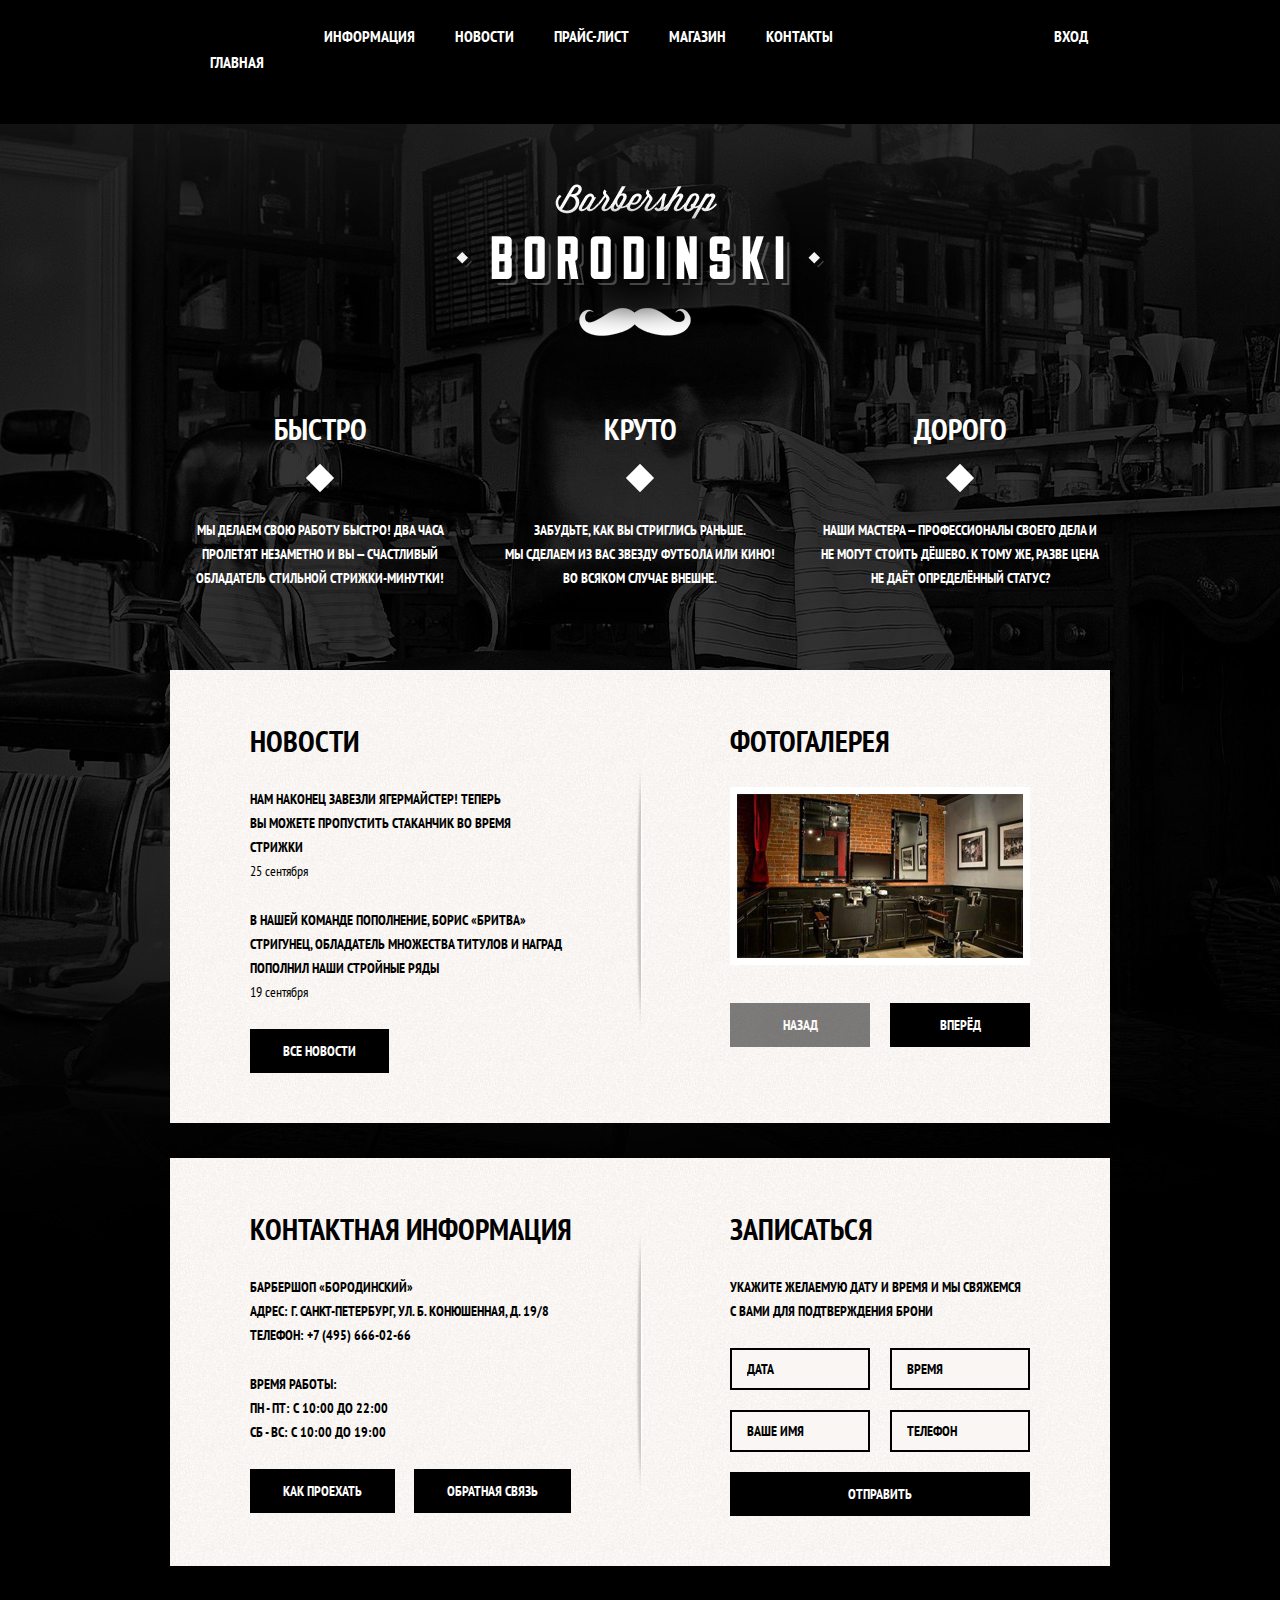
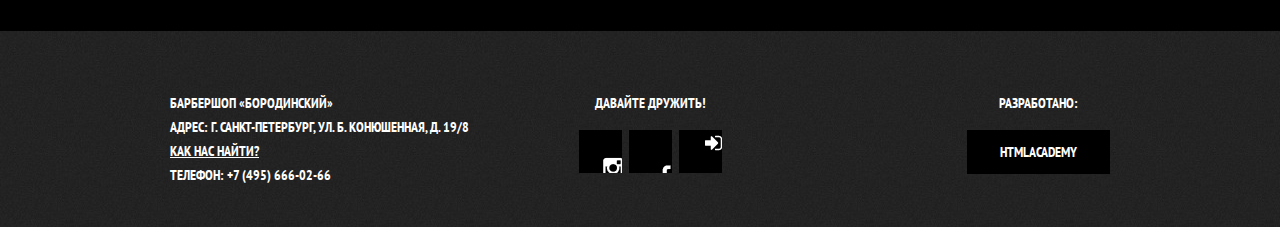
<file: index.html>
<!DOCTYPE html>
<html>
<head>
    <title>Барбершоп &laquo;Бородинский&raquo;</title>
    <meta charset="UTF-8">
	<link href="https://fonts.googleapis.com/css?family=PT+Sans+Narrow:400,700&amp;subset=cyrillic" rel="stylesheet">
	<link rel="stylesheet" href="css/normalize.css">
	<link rel="stylesheet" href="css/style.css">
</head>
<body class="index-page">
	<header class="page-header">
		<div class="container clearfix">
			<nav class="main-navigation">
				<ul>
					<li><a href="index.html" class="main-navigation-item_current"><span>Главная</span></a></li>
					<li><a href="#">Информация</a></li>
					<li><a href="#">Новости</a></li>
					<li><a href="price.html">Прайс-лист</a></li>
					<li><a href="shop.html">Магазин</a></li>
					<li><a href="#">Контакты</a></li>
				</ul>
			</nav>
			<div class="user-block">
				<a href="#" class="login">Вход</a>
			</div>
		</div>
	</header>
	<main class="container">
		<img src="img/index-logo.png" width="368" height="204" alt="Барбершоп &laquo;Бородинский&raquo;" class="index-logo">
		<section class="features clearfix">
			<div class="features-item">
				<b class="features-name">Быстро</b>
				<p>Мы&nbsp;делаем свою работу быстро! Два часа пролетят незаметно и&nbsp;вы&nbsp;&mdash; счастливый обладатель стильной стрижки-минутки!</p>
			</div>
			<div class="features-item">
				<b class="features-name">Круто</b>
				<p>Забудьте, как вы&nbsp;стриглись раньше. Мы&nbsp;сделаем&nbsp;из&nbsp;вас звезду футбола или кино! Во&nbsp;всяком случае внешне.</p>
			</div>
			<div class="features-item">
				<b class="features-name">Дорого</b>
				<p>Наши мастера&nbsp;&mdash; профессионалы своего дела и не&nbsp;могут стоить дёшево. К&nbsp;тому&nbsp;же, разве цена не&nbsp;даёт определённый статус?</p>
			</div>
		</section>
		<div class="index-content clearfix">
			<section class="index-content-left">
				<h2 class="index-content-title">Новости</h2>
				<ul class="news-preview">
					<li>
						<p>Нам наконец завезли ягермайстер! Теперь вы&nbsp;можете пропустить стаканчик во&nbsp;время стрижки</p>
						<time datetime="2016-09-25">25 сентября</time>
					</li>
					<li>
						<p>В&nbsp;нашей команде пополнение, Борис &laquo;Бритва&raquo; Стригунец, обладатель множества титулов и&nbsp;наград пополнил наши стройные ряды</p>
						<time datetime="2016-09-19">19 сентября</time>
					</li>
				</ul>
				<a href="#" class="btn">Все новости</a>
			</section>
			<section class="index-content-right">
				<h2 class="index-content-title">Фотогалерея</h2>
				<div class="gallery">
					<figure class="gallery-content">
						<a href="#"><img src="img/gallery-photo-1.png" width="286" height="164"></a>
					</figure>
					<button class="btn gallery-btn_prev btn_disabled" type="button">Назад</button>
					<button class="btn gallery-btn_next" type="button">Вперёд</button>
				</div>
			</section>
		</div>
		<div class="index-content clearfix">
			<section class="index-content-left">
				<h2 class="index-content-title">Контактная информация</h2>
				<p>
					Барбершоп &laquo;Бородинский&raquo;<br>
					Адрес: г. Санкт-Петербург, ул. Б.&nbsp;Конюшенная, д. 19/8<br>
					Телефон: +7&nbsp;(495)&nbsp;666-02-66
				</p>
				<p>
					Время работы:<br>
					Пн - пт: с 10:00 до 22:00<br>
					Сб - вс: с 10:00 до 19:00
				</p>
				<a href="#" class="btn">Как проехать</a>
				<a href="#" class="btn">Обратная связь</a>
			</section>
			<section class="index-content-right">
				<h2 class="index-content-title">Записаться</h2>
				<p>Укажите желаемую дату и&nbsp;время и&nbsp;мы&nbsp;свяжемся с&nbsp;вами для подтверждения брони</p>
				<form class="appointment-form">
					<input type="text" placeholder="Дата" class="order-date">
					<input type="text" placeholder="Время" class="oreder-time">
					<input type="text" placeholder="Ваше имя" class="order-name">
					<input type="text" placeholder="Телефон" class="order-phone">
					<button type="submit" class="btn">Отправить</button>
				</form>
			</section>
		</div>
	</main>
	<footer class="page-footer clearfix">
		<div class="container">
			<section class="page-footer-contacts">
				<p>
					Барбершоп &laquo;Бородинский&raquo;<br>
					Адрес: г. Санкт-Петербург, ул. Б.&nbsp;Конюшенная, д. 19/8<br>
					<a href="#">Как нас найти?</a><br>
					Телефон: +7&nbsp;(495)&nbsp;666-02-66
				</p>
			</section>
			<section class="page-footer-social">
				<p>Давайте дружить!</p>
				<a href="#" class="btn btn_social btn_vk">Vkontakte</a>
				<a href="#" class="btn btn_social btn_fb">Facebook</a>
				<a href="#" class="btn btn_social btn_inst">Instagram</a>
			</section>
			<section class="page-footer-copyright">
				<p>Разработано:</p>
				<a href="#" class="btn">Htmlacademy</a>
			</section>
		</div>
	</footer>
</body>
</html>
</file>
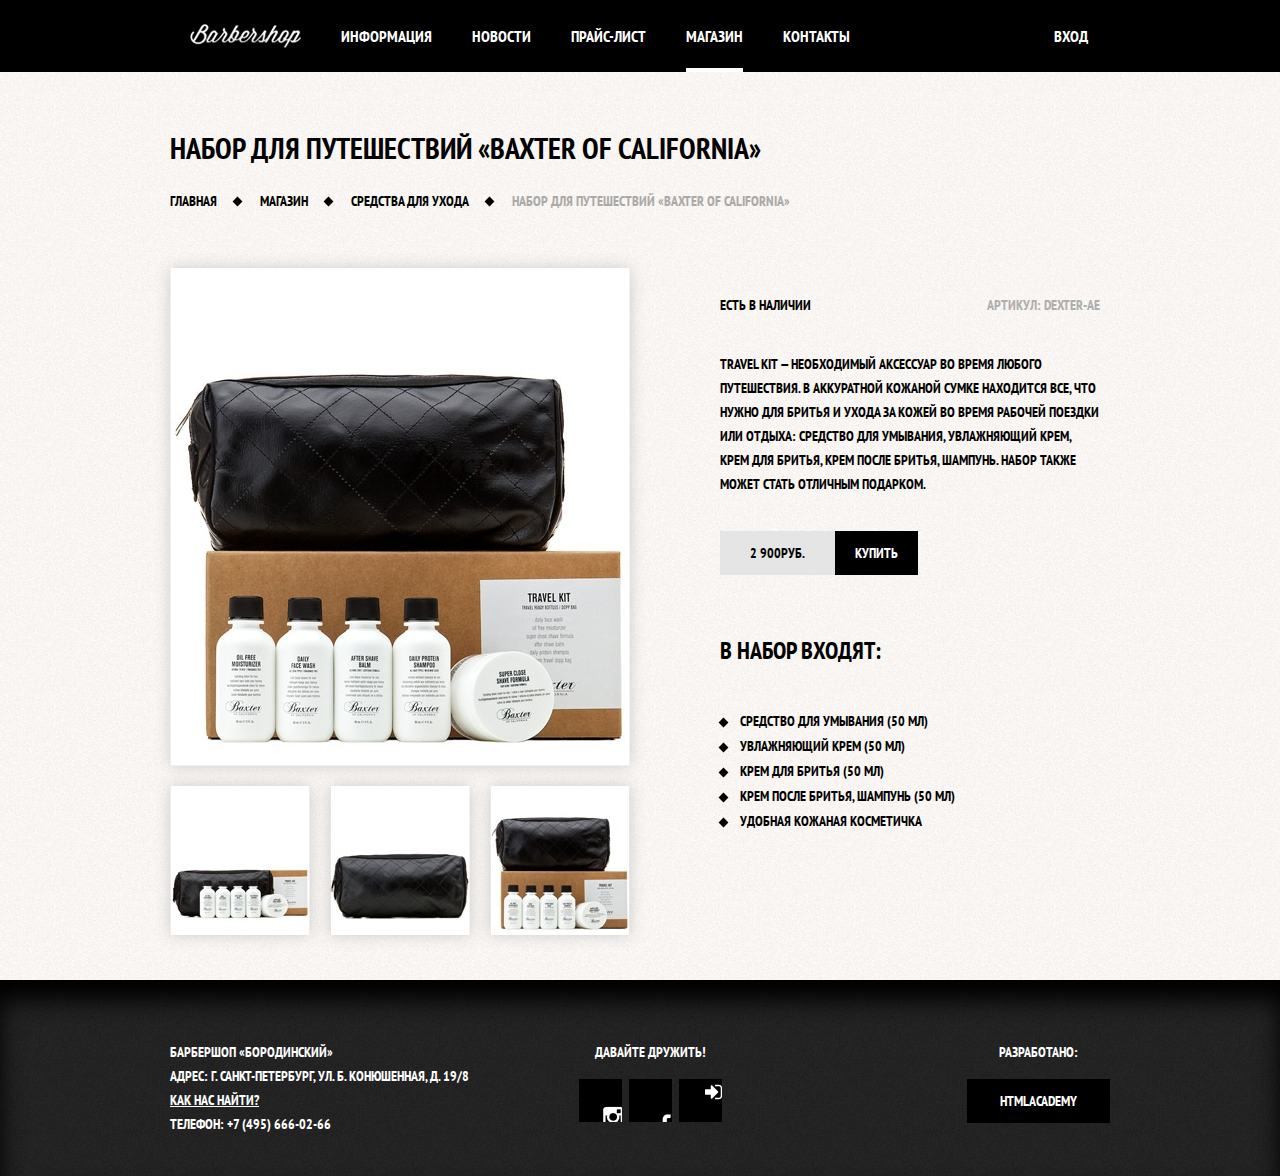
<file: item.html>
<!DOCTYPE html>
<html>
<head>
    <title>Набор для путешествий &laquo;Baxter of California&raquo; &#9670; Барбершоп &laquo;Бородинский&raquo;</title>
    <meta charset="UTF-8">
	<link href="https://fonts.googleapis.com/css?family=PT+Sans+Narrow:400,700&amp;subset=cyrillic" rel="stylesheet">
	<link rel="stylesheet" href="css/normalize.css">
	<link rel="stylesheet" href="css/style.css">
</head>
<body class="inner-page">
	<header class="page-header">
		<div class="container clearfix">
			<nav class="main-navigation">
				<a href="index.html" class="inner-logo"><img src="img/page-header-logo.png" alt="Главная" width="111" height="24"></a>
				<ul>
					<li><a href="#">Информация</a></li>
					<li><a href="#">Новости</a></li>
					<li><a href="price.html">Прайс-лист</a></li>
					<li class="active"><a href="shop.html">Магазин</a></li>
					<li><a href="#">Контакты</a></li>
				</ul>
			</nav>
			<div class="user-block">
				<a href="#" class="login">Вход</a>
			</div>
		</div>
	</header>
	<main class="container">
		<div class="inner-page-title">
			<h1>Набор для путешествий &laquo;Baxter of California&raquo;</h1>
			<ul class="breadcrumbs">
				<li><a href="index.html">Главная</a></li>
				<li><a href="shop.html">Магазин</a></li>
				<li><a href="shop.html">Средства для ухода</a></li>
				<li class="current"><span>Набор для путешествий &laquo;Baxter of California&raquo;</span></li>
			</ul>
		</div>
		<div class="product clearfix">
			<div class="product-photos">
				<img src="img/product-photo-main.jpg" alt="" width="" height="" class="product-photo product-photo-main">
				<img src="img/product-photo-small-1.jpg" alt="" width="140" height="149" class="product-photo product-photo-small">
				<img src="img/product-photo-small-2.jpg" alt="" width="140" height="149" class="product-photo product-photo-small">
				<img src="img/product-photo-small-3.jpg" alt="" width="140" height="149" class="product-photo product-photo-small">
			</div>
			<section class="product-info">
				<div class="clearfix">
					<span class="product-presence">Есть в наличии</span>
					<span class="product-number">Артикул: DEXTER-AE</span>
				</div>
				<section class="product-description">
					<p>
						Travel Kit&nbsp;&mdash; необходимый аксессуар во&nbsp;время любого путешествия. В&nbsp;аккуратной кожаной сумке находится все, что нужно для бритья и&nbsp;ухода за&nbsp;кожей во&nbsp;время рабочей поездки или отдыха: средство для умывания, увлажняющий крем, крем для бритья, крем после бритья, шампунь. Набор также может стать отличным подарком.
					</p>
				</section>
				<div class="product-buy">
					<span class="product-price">2 900руб.</span>
					<a href="#" class="btn product-buy-btn">Купить</a>
				</div>
				<section class="product-contents">
					<h2 class="product-contents-label">В набор входят:</h2>
					<ul class="list list-tight">
						<li>Средство для умывания (50 мл)</li>
						<li>Увлажняющий крем (50 мл)</li>
						<li>Крем для бритья (50 мл)</li>
						<li>Крем после бритья, шампунь (50 мл)</li>
						<li>Удобная кожаная косметичка</li>
					</ul>
				</section>
			</section>
		</div>
	</main>
	<footer class="page-footer clearfix">
		<div class="container">
			<section class="page-footer-contacts">
				<p>
					Барбершоп &laquo;Бородинский&raquo;<br>
					Адрес: г. Санкт-Петербург, ул. Б.&nbsp;Конюшенная, д. 19/8<br>
					<a href="#">Как нас найти?</a><br>
					Телефон: +7&nbsp;(495)&nbsp;666-02-66
				</p>
			</section>
			<section class="page-footer-social">
				<p>Давайте дружить!</p>
				<a href="#" class="btn btn_social btn_vk">Vkontakte</a>
				<a href="#" class="btn btn_social btn_fb">Facebook</a>
				<a href="#" class="btn btn_social btn_inst">Instagram</a>
			</section>
			<section class="page-footer-copyright">
				<p>Разработано:</p>
				<a href="#" class="btn">Htmlacademy</a>
			</section>
		</div>
	</footer>
</body>
</html>
</file>
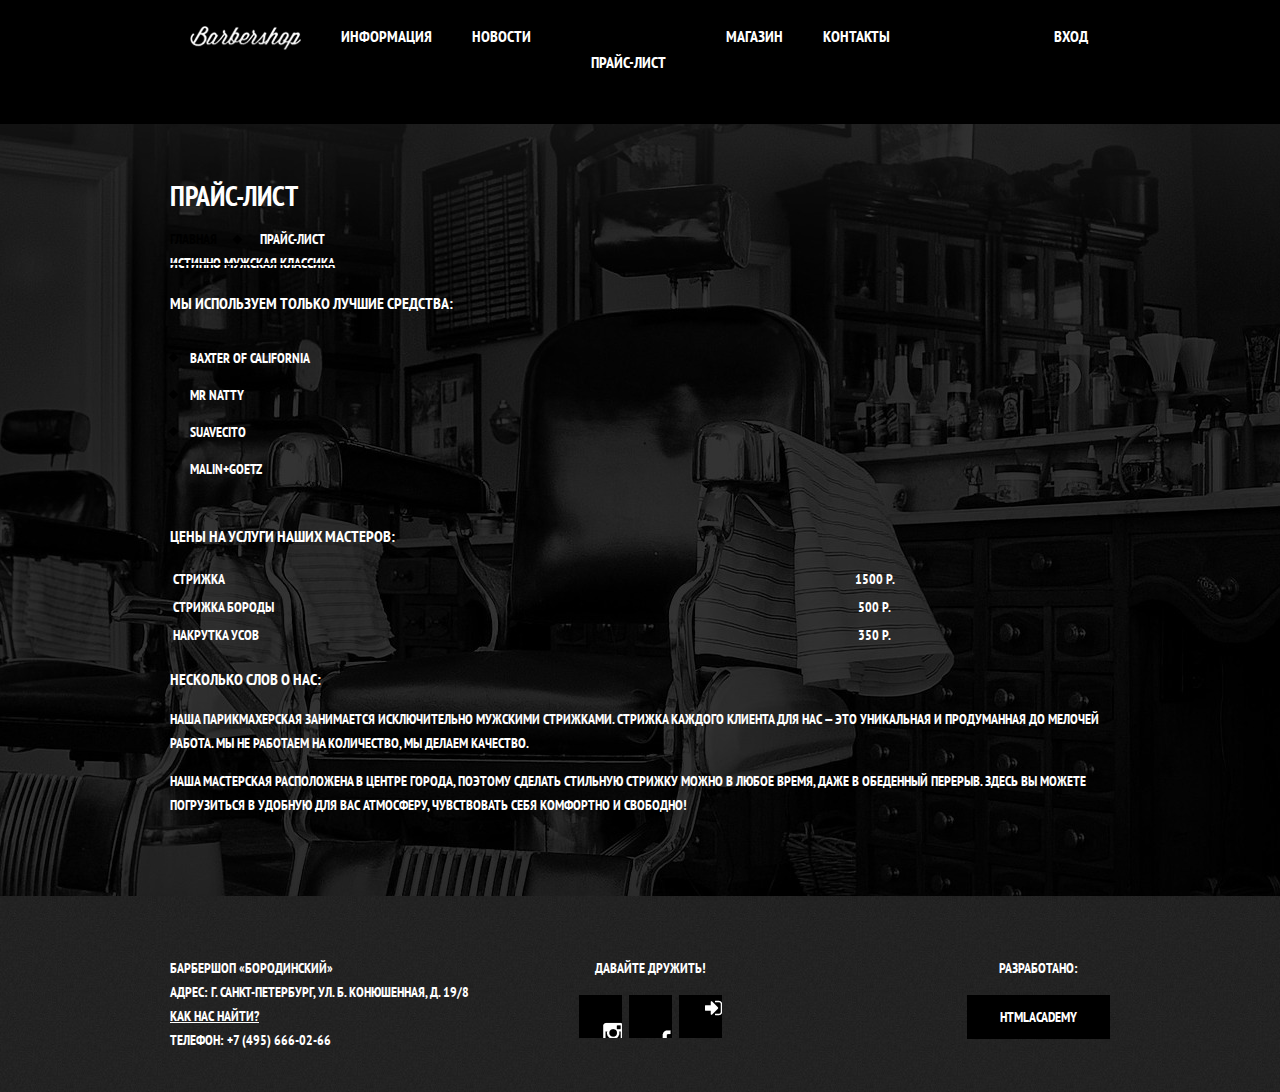
<file: price.html>
<!DOCTYPE html>
<html>
<head>
    <title>Прайс-лист &#9670; Барбершоп &laquo;Бородинский&raquo;</title>
    <meta charset="UTF-8">
	<link href="https://fonts.googleapis.com/css?family=PT+Sans+Narrow:400,700&amp;subset=cyrillic" rel="stylesheet">
	<link rel="stylesheet" href="css/normalize.css">
	<link rel="stylesheet" href="css/style.css">
</head>
<body class="regular-page">
	<header class="page-header">
		<div class="container clearfix">
			<nav class="main-navigation">
				<ul>
					<li><a href="index.html" class="main-navigation-item_logo"><img src="img/page-header-logo.png" alt="Главная" width="111" height="24"></a></li>
					<li><a href="#">Информация</a></li>
					<li><a href="#">Новости</a></li>
					<li><a href="price.html" class="main-navigation-item_current"><span>Прайс-лист</span></a></li>
					<li><a href="shop.html">Магазин</a></li>
					<li><a href="#">Контакты</a></li>
				</ul>
			</nav>
			<div class="user-block">
				<a href="#" class="login">Вход</a>
			</div>
		</div>
	</header>
	<main class="container">
		<h1 class="page-title">Прайс-лист</h1>
		<ul class="breadcrumbs">
			<li><a href="index.html">Главная</a></li>
			<li><span class="breadcrumbs_current">Прайс-лист</span></li>
		</ul>
		<div class="pricelist-content clearfix">
			<b class="pricelist-promotitle">Истинно мужская классика</b>
			<section class="pricelist-content-left">
				<h3>Мы используем только лучшие средства:</h3>
				<ul class="list list-loose">
					<li>Baxter of California</li>
					<li>Mr Natty</li>
					<li>Suavecito</li>
					<li>Malin+Goetz</li>
				</ul>
			</section>
			<section class="pricelist-content-right">
				<h3>Цены на услуги наших&nbsp;мастеров:</h3>
				<table class="price-table">
					<tr>
						<td>Стрижка</td>
						<td>1500 р.</td>
					</tr>
					<tr>
						<td>Стрижка бороды</td>
						<td>500 р.</td>
					</tr>
					<tr>
						<td>Накрутка усов</td>
						<td>350 р.</td>
					</tr>
				</table>
			</section>
		</div>
		<div class="pricelist-content clearfix">
			<h3>Несколько слов о нас:</h3>
			<section class="pricelist-content-left">
				<p>Наша парикмахерская занимается исключительно мужскими стрижками. Стрижка каждого клиента для нас&nbsp;&mdash; это уникальная и&nbsp;продуманная до&nbsp;мелочей работа. Мы&nbsp;не&nbsp;работаем на&nbsp;количество, мы&nbsp;делаем качество.</p>
			</section>
			<section class="pricelist-content-right">
				<p>Наша мастерская расположена в&nbsp;центре города, поэтому сделать стильную стрижку можно в&nbsp;любое время, даже в&nbsp;обеденный перерыв. Здесь вы&nbsp;можете погрузиться в&nbsp;удобную для вас атмосферу, чувствовать себя комфортно и&nbsp;свободно!</p>
			</section>
		</div>
	</main>
	<footer class="page-footer clearfix">
		<div class="container">
			<section class="page-footer-contacts">
				<p>
					Барбершоп &laquo;Бородинский&raquo;<br>
					Адрес: г. Санкт-Петербург, ул. Б.&nbsp;Конюшенная, д. 19/8<br>
					<a href="#">Как нас найти?</a><br>
					Телефон: +7&nbsp;(495)&nbsp;666-02-66
				</p>
			</section>
			<section class="page-footer-social">
				<p>Давайте дружить!</p>
				<a href="#" class="btn btn_social btn_vk">Vkontakte</a>
				<a href="#" class="btn btn_social btn_fb">Facebook</a>
				<a href="#" class="btn btn_social btn_inst">Instagram</a>
			</section>
			<section class="page-footer-copyright">
				<p>Разработано:</p>
				<a href="#" class="btn">Htmlacademy</a>
			</section>
		</div>
	</footer>
</body>
</html>
</file>
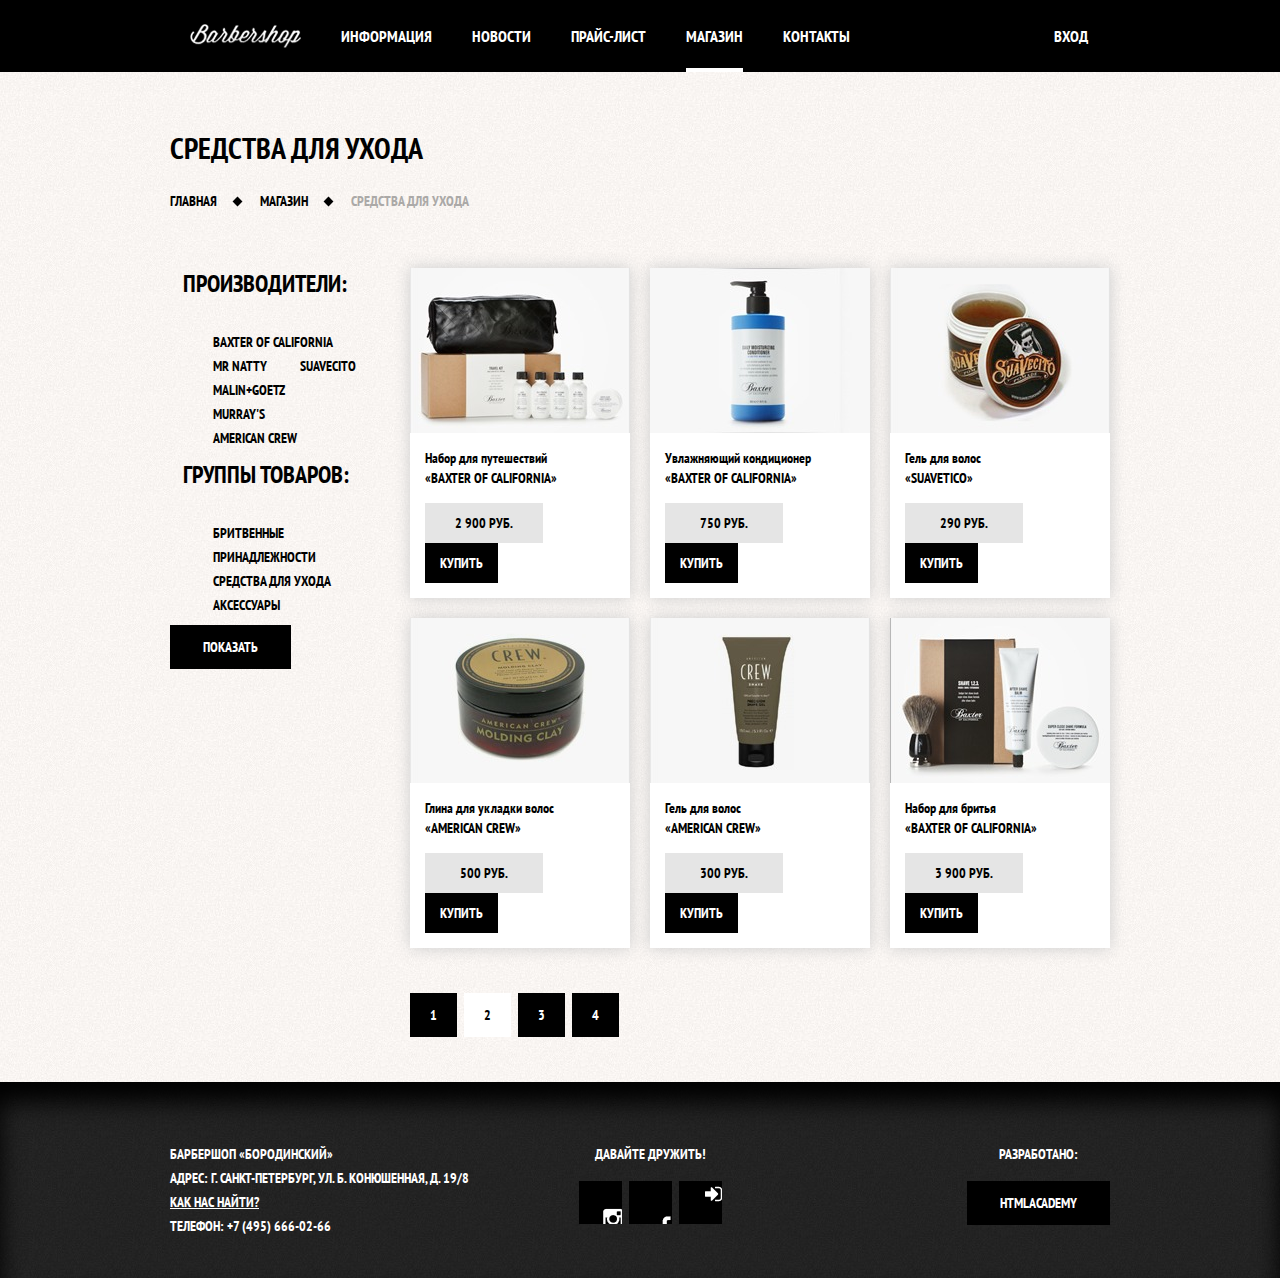
<file: shop.html>
<!DOCTYPE html>
<html>
<head>
    <title>Средства для ухода &#9670; Барбершоп «Бородинский»</title>
    <meta charset="UTF-8">
	<link href="https://fonts.googleapis.com/css?family=PT+Sans+Narrow:400,700&amp;subset=cyrillic" rel="stylesheet">
	<link rel="stylesheet" href="css/normalize.css">
	<link rel="stylesheet" href="css/style.css">
</head>
<body class="inner-page">
	<header class="page-header">
		<div class="container clearfix">
			<nav class="main-navigation">
				<a href="index.html" class="inner-logo"><img src="img/page-header-logo.png" alt="Главная" width="111" height="24"></a>
				<ul>
					<li><a href="#">Информация</a></li>
					<li><a href="#">Новости</a></li>
					<li><a href="price.html">Прайс-лист</a></li>
					<li class="active"><a href="shop.html">Магазин</a></li>
					<li><a href="#">Контакты</a></li>
				</ul>
			</nav>
			<div class="user-block">
				<a href="#" class="login">Вход</a>
			</div>
		</div>
	</header>
	<main class="container">
		<div class="inner-page-title">
			<h1>Средства для ухода</h1>
			<ul class="breadcrumbs">
				<li><a href="index.html">Главная</a></li>
				<li><a href="shop.html">Магазин</a></li>
				<li class="current"><span>Средства для ухода</span></li>
			</ul>
		</div>
		<div class="clearfix">
			<form action="" method="get" class="products-filter">
				<fieldset class="products-filter-fieldset">
					<legend class="fieldset-title">Производители:</legend>
					<label class="checkbox-label"><input type="checkbox" class="checkbox" value="1" checked>Baxter of California</label>
					<label class="checkbox-label"><input type="checkbox" class="checkbox" value="2">Mr Natty</label>
					<label class="checkbox-label"><input type="checkbox" class="checkbox" value="3" checked>Suavecito</label>
					<label class="checkbox-label"><input type="checkbox" class="checkbox" value="4">Malin+Goetz</label>
					<label class="checkbox-label"><input type="checkbox" class="checkbox" value="5">Murray's</label>
					<label class="checkbox-label"><input type="checkbox" class="checkbox" value="6" checked>American crew</label>
				</fieldset>
				<fieldset class="products-filter-fieldset">
					<legend class="fieldset-title">Группы товаров:</legend>
					<label class="radiobtn-label"><input type="radio" class="radiobtn" name="category" value="1">Бритвенные принадлежности</label>
					<label class="radiobtn-label"><input type="radio" class="radiobtn" name="category" value="2" checked>Средства для ухода</label>
					<label class="radiobtn-label"><input type="radio" class="radiobtn" name="category" value="3">Аксессуары</label>
				</fieldset>
				<button type="button" class="btn">Показать</button>
			</form>
			<div class="products clearfix">
				<article class="products-item">
					<a href="item.html"><img src="img/products-item-photo-1.jpg" alt="Product photo" width="220" height="165" class="products-item-photo"></a>
					<a href="item.html" class="products-item-name">
						<span class="products-item-category">Набор для путешествий</span>
						<span>&laquo;Baxter of California&raquo;</span>
					</a>
					<div class="products-item-buy">
						<span class="products-item-price">2 900 руб.</span>
						<a href="#" class="btn products-item-buy-btn">Купить</a>
					</div>
				</article>
				<article class="products-item">
					<a href="#"><img src="img/products-item-photo-2.jpg" alt="Product photo" width="220" height="165" class="products-item-photo"></a>
					<a href="#" class="products-item-name">
						<span class="products-item-category">Увлажняющий кондиционер</span>
						<span>&laquo;Baxter of California&raquo;</span>
					</a>
					<div class="products-item-buy">
						<span class="products-item-price">750 руб.</span>
						<a href="#" class="btn products-item-buy-btn">Купить</a>
					</div>
				</article>
				<article class="products-item">
					<a href="#"><img src="img/products-item-photo-3.jpg" alt="Product photo" width="220" height="165" class="products-item-photo"></a>
					<a href="#" class="products-item-name">
						<span class="products-item-category">Гель для волос</span>
						<span>&laquo;Suavetico&raquo;</span>
					</a>
					<div class="products-item-buy">
						<span class="products-item-price">290 руб.</span>
						<a href="#" class="btn products-item-buy-btn">Купить</a>
					</div>
				</article>
				<article class="products-item">
					<a href="#"><img src="img/products-item-photo-4.jpg" alt="Product photo" width="220" height="165" class="products-item-photo"></a>
					<a href="#" class="products-item-name">
						<span class="products-item-category">Глина для укладки волос</span>
						<span>&laquo;American crew&raquo;</span>
					</a>
					<div class="products-item-buy">
						<span class="products-item-price">500 руб.</span>
						<a href="#" class="btn products-item-buy-btn">Купить</a>
					</div>
				</article>
				<article class="products-item">
					<a href="#"><img src="img/products-item-photo-5.jpg" alt="Product photo" width="220" height="165" class="products-item-photo"></a>
					
					<a href="#" class="products-item-name">
						<span class="products-item-category">Гель для волос</span>
						<span>&laquo;American crew&raquo;</span>
					</a>
					<div class="products-item-buy">
						<span class="products-item-price">300 руб.</span>
						<a href="#" class="btn products-item-buy-btn">Купить</a>
					</div>
				</article>
				<article class="products-item">
					<a href="#"><img src="img/products-item-photo-6.jpg" alt="Product photo" width="220" height="165" class="products-item-photo"></a>
					<a href="#" class="products-item-name">
						<span class="products-item-category">Набор для бритья</span>
						<span>&laquo;Baxter of California&raquo;</span>
					</a>
					<div class="products-item-buy">
						<span class="products-item-price">3 900 руб.</span>
						<a href="#" class="btn products-item-buy-btn">Купить</a>
					</div>
				</article>
			</div>
			<div class="pagination">
			<ul>
				<li><a href="#" class="btn pagination-btn">1</a></li>
				<li><span class="pagination-current-page">2</span></li>
				<li><a href="#" class="btn pagination-btn">3</a></li>
				<li><a href="#" class="btn pagination-btn">4</a></li>
			</ul>
		</div>
		</div>
		
	</main>
	<footer class="page-footer clearfix">
		<div class="container">
			<section class="page-footer-contacts">
				<p>
					Барбершоп «Бородинский»<br>
					Адрес: г. Санкт-Петербург, ул. Б.&nbsp;Конюшенная, д. 19/8<br>
					<a href="#">Как нас найти?</a><br>
					Телефон: +7&nbsp;(495)&nbsp;666-02-66
				</p>
			</section>
			<section class="page-footer-social">
				<p>Давайте дружить!</p>
				<a href="#" class="btn btn_social btn_vk">Vkontakte</a>
				<a href="#" class="btn btn_social btn_fb">Facebook</a>
				<a href="#" class="btn btn_social btn_inst">Instagram</a>
			</section>
			<section class="page-footer-copyright">
				<p>Разработано:</p>
				<a href="#" class="btn">Htmlacademy</a>
			</section>
		</div>
	</footer>
</body>
</html>
</file>
<file: css/style.css>
body {
	min-width: 960px;
	font-family: "PT Sans Narrow", "Arial", sans-serif;
	font-weight: 700;
	font-size: 14px;
	line-height: 24px;
	text-transform: uppercase;
	background: #000000 url("../img/body-bg.jpeg") no-repeat center top;
	color: #ffffff;
}
.inner-page {
	background: #f8f5f2 url("../img/bg-light-pattern.jpeg") repeat;
	color: #000000;
}
.inner-page .page-footer {
	box-shadow: inset 0 20px 25px rgb(0,0,0);
}
/********** COMMON ELEMENTS ************/
.clearfix::after {
	content: "";
	display: table;
	clear: both;
}
.container {
	width: 940px;
	margin: 0 auto;
	padding: 0 10px;
}
.btn {
	display: inline-block;
	font-family: "PT Sans Narrow", "Arial", sans-serif;
	font-weight: 700;
	font-size: 14px;
	line-height: 24px;
	color: #ffffff;
	background: #000000;
	cursor: pointer;
	text-transform: uppercase;
	text-decoration: none;
	text-align: center;
	vertical-align: top;
	padding: 10px 33px;
	margin-right: 16px;
	border: none;
	outline: none;
}
.btn:hover,
.btn:active {
	background: #663d15;
}
.btn.btn_disabled,
.btn:disabled {
	cursor: default;
	opacity: 0.5;
}
.btn.btn_disabled:hover,
.btn:disabled:hover {
	background: #000000;
}
.checkbox {
	display: inline-block;
	vertical-align: top;
	margin-right: 25px;
	width: 20px;
	height: 20px;
}
.checkbox-label {
	display: inline-block;
}
.radiobtn {
	display: inline-block;
	vertical-align: top;
	margin-right: 25px;
	width: 20px;
	height: 20px;
}
.radiobtn-label {
	display: block;
}
.list {
	margin: 0;
	padding: 14px 0;
	list-style: none;
}
.list li {
	position: relative;
	margin: 0;
	padding: 0;
	padding-left: 20px;
}
.list li:before {
	content: "";
	position: absolute;
	width: 7px;
	height: 7px;
	background: #000000;
	top: 8px;
	left: 0;
	-webkit-transform: rotate(45deg);
	        transform: rotate(45deg);
}
.list-loose li {
	margin-bottom: 13px;
}
.list-tight li {
	line-height: 20px;
	margin-bottom: 5px;
}

.page-header {
	color: #ffffff;
	background: #000000;
	margin-bottom: 60px;
}
.main-navigation {
	float: left;
	width: 780px;
	margin-right: 10px;
}
.main-navigation ul {
	margin: 0;
	padding: 0;
	list-style: none;
	font-size: 0; /*pixel-perfect - без этого свойства*/
}
.main-navigation li {
	display: inline-block;
	vertical-align: top;
	font-size: 16px;
	line-height: 20px;
}
.main-navigation a {
	display: block;
	padding: 26px 20px;
	color: #ffffff;
	font-weight: 700;
	text-decoration: none;
}
.main-navigation span {
	display: block;
	padding: 26px 20px;
}
.main-navigation a:hover {
	background: #242424;
}
.main-navigation .inner-logo {
	float: left;
	width: 111px;
	height: 20px;
	padding-top: 24px;
}
.main-navigation .inner-logo:hover {
	background: none;
}
.main-navigation .inner-logo img{
	width: 111px;
	height: 24px;
}
.main-navigation .active {
	position: relative;
	background: none;
}
.main-navigation .active::after {
	content: "";
	position: absolute;
	height: 4px;
	right: 20px;
	bottom: 0;
	left: 20px;
	background: #ffffff;
}
.main-navigation .active a:hover {
	background: none;
}
.user-block {
	float: right;
	max-width: 140px;
}
.user-block .login {
	position: relative;
	display: inline-block;
	vertical-align: top;
	font-size: 16px;
	line-height: 20px;
	padding: 26px 22px 26px 50px;
	color: #ffffff;
	text-decoration: none;
}
.user-block .login::before {
	content: "";
	position: absolute;
	top: 28px;
	left: 20px;
	width: 18px;
	height: 18px;
	background: url("../img/sprite.png") no-repeat 0 -238px;
	opacity: 0.3;
}
.user-block .login:hover {
	background: #242424;
}
.user-block .login:hover::before {
	opacity: 1;
}
.index-logo {
	display: block;
	width: 368px;
	height: 204px;
	margin: 0 auto 20px;
}
.features {
	margin-bottom: 80px;
}
.features-item {
	float: left;
	width: 300px;
	margin-right: 20px;
	text-align: center;
}
.features-item:last-child {
	margin-right: 0;
}
.features-name {
	display: block;
	position: relative;
	font-size: 30px;
	line-height: 42px;
	padding-bottom: 38px;
	margin-bottom: 30px;
}
.features-name::after {
	content: "";
	background: #ffffff;
	position: absolute;
	width: 20px;
	height: 20px;
	left: calc(50% - 10px);
	bottom: 0px;
	-webkit-transform: rotate(45deg);
	        transform: rotate(45deg);
}
.features-item p {
	margin: 10px;
	margin-bottom: 0;
}
.index-content {
	margin-bottom: 35px;
	padding: 50px 80px;
	background: url("../img/index-content-divider.png") no-repeat center,
		#f8f5f2 url("../img/bg-light-pattern.jpeg");
	color: #000000;
}
.index-content-left {
	float: left;
	width: 350px;
	padding-right: 30px;
}
.index-content-right {
	float: right;
	width: 300px;
}
.index-content-title {
	margin: 0;
	margin-bottom: 25px;
	font-size: 30px;
	line-height: 42px;
}
.index-content p {
	margin: 0;
	margin-bottom: 25px;
}
.news-preview {
	margin: 0;
	padding: 0;
	padding-right: 35px;
	list-style: none;
}
.news-preview li {
	margin-bottom: 25px;
}
.news-preview p {
	margin: 0;
}
.news-preview time {
	font-weight: 400;
	text-transform: lowercase;
}
.gallery {
	position: relative;
	height: 260px;
}
.gallery-content {
	margin: 0;
	height: 164px;
	background: #cccccc;
	border: 7px solid #ffffff;
}
.gallery-content img {
	width: 286px;
	height: 164px;
}
.gallery .btn {
	position: absolute;
	bottom: 0;
	width: 140px;
	margin: 0;
}
.gallery-btn_prev {
	left: 0;
}
.gallery-btn_next {
	right: 0;
}
.appointment-form input {
	width: 106px;
	padding: 7px 15px;
	float: left;
	margin-right: 20px;
	margin-bottom: 20px;
	font: inherit;
	text-transform: uppercase;
	color: #000000;
	border: 2px solid #000000;
	background: #f9f6f3;
	outline: none;
}
.appointment-form input::-webkit-input-placeholder {
	color: #000000;
}
.appointment-form input:-ms-input-placeholder {
	color: #000000;
}
.appointment-form input::placeholder {
	color: #000000;
}
.appointment-form input:nth-child(2n){
	margin-right: 0;
}
.appointment-form .btn{
	clear: both;
	width: 100%;
}
.appointment-form input:focus,
.appointment-form input:hover {
	border: 2px solid #663d15;
}
.appointment-form input:hover::-webkit-input-placeholder,
.appointment-form input:focus::-webkit-input-placeholder {
	color: #663d15;
}
.appointment-form input:hover:-ms-input-placeholder,
.appointment-form input:focus:-ms-input-placeholder {
	color: #663d15;
}
.appointment-form input:hover::placeholder,
.appointment-form input:focus::placeholder {
	color: #663d15;
}
.page-footer {
	margin-top: 65px;
	padding-top: 60px;
	padding-bottom: 40px;
	background: #252525 url("../img/footer-bg.jpg");
	color: #ffffff;
}

.page-footer p{
	margin: 0;
	margin-bottom: 15px;
	text-align: center;
}
.page-footer-contacts {
	float: left;
	width: 320px;
	margin-right: 60px;
	text-align: right;
}
.page-footer-contacts p{
	text-align: left;
	margin-bottom: 0;
}
.page-footer-contacts a {
	color: #ffffff;
}
.page-footer-contacts a:hover {
	text-decoration: none;
}
.page-footer-social {
	float: left;
	width: 200px;
	text-align: center
}
.btn_social {
	width: 43px;
	height: 43px;
	padding: 0;
	margin: 0 2px;
	background: #000000 url("../img/sprite.png") no-repeat center;
	font-size: 0;
}
.btn_social:hover {
	background: #ffffff url("../img/sprite.png") no-repeat center;
}
.btn_vk {
    background-position: 9px -189px;
}
.btn_fb {
    background-position: 15px -32px;
}
.btn_inst {
    background-position: 11px -114px;
}
.btn_vk:hover {
    background-position: 9px -153px;
}
.btn_fb:hover {
    background-position: 15px 10px;
}
.btn_inst:hover {
    background-position: 11px -73px;
}
.page-footer-copyright {
	float: right;
	max-width: 180px;
}
.page-footer-copyright .btn {
	margin: 0;
}
.page-footer-copyright .btn:hover {
	color: #000000;
	background: #ffffff;
}

.popup {
	display: none;
}
.popup-show {
	display: block;
}
.popup-btn-close {
	position: absolute;
	top: 10px;
	right: -32px;
	width: 22px;
	height: 22px;
	font-size: 0;
	border: 0;
	outline: 0;
	background: none;
	cursor: pointer;
}
.popup-btn-close::before,
.popup-btn-close::after {
	content: "";
	position: absolute;
	width: 26px;
	height: 4px;
	top: 8px;
	left: -3px;
	background: #ffffff;
	border-radius: 1px;
}
.popup-btn-close::before {
	transform: rotate(45deg);
}
.popup-btn-close::after {
	transform: rotate(-45deg);
}
.popup h2 {
	margin: 0;
	margin-bottom: 25px;
	font-size: 30px;
	line-height: 42px;
}
.popup p {
	margin: 0;
	margin-bottom: 15px;
}
.login-popup {
	position: absolute;
	top: 120px;
	left: 50%;
	margin-left: -230px;
	padding: 50px 80px 35px 80px;
	width: 300px;
	z-index: 100;
	background: #f8f5f2 url(../img/bg-light-pattern.jpeg);
	color: #000000;
	box-shadow: 0 30px 50px rgba(0,0,0,.75);
}
.login-popup .login-form {
	margin: 0;
	margin-bottom: 15px;
}
.login-form .username,
.login-form .password {
	margin: 0;
	margin-bottom: 10px;
	width: 246px;
	padding: 10px 20px;
	padding-right: 30px;
	border: 2px solid #000000;
	outline: 0;
	font-size: 14px;
	line-height: 24px;
	font-family: "PT Sans Narrow", "Arial", sans-serif;
	font-weight: bold;
	text-transform: uppercase;
	color: #000000;
	background-color: #f9f6f3;
}
.login-form input::-webkit-input-placeholder {
	color: #000000;
}
.login-form input:-ms-input-placeholder {
	color: #000000;
}
.login-form input::placeholder {
	color: #000000;
}
.login-form input:focus,
.login-form input:hover {
	border-color: #663d15;
}
.login-form input:hover::-webkit-input-placeholder {
	color: #663d15;
}
.login-form input:hover:-ms-input-placeholder {
	color: #663d15;
}
.login-form input:hover::placeholder {
	color: #663d15;
}
.login-form .username {
	background-image: url(../img/sprite.png);
	background-repeat: no-repeat;
	background-position: 100% -298px;
}
.login-form .password {
	margin-bottom: 15px;
	background-image: url(../img/sprite.png);
	background-repeat: no-repeat;
	background-position: 100% -261px;
}
.login-form .remember-checkbox {
	margin-bottom: 15px;
}
.login-form .password-restore {
	float: right;
	color: #000000;
}
.login-form .password-restore:hover {
	text-decoration: none;
}
.login-form .login-btn {
	display: block;
	width: 100%;
}

/* CUSTOM CHECKBOX */
.checkbox-label {
	position: relative;
	padding-left: 30px;
	cursor: pointer;
}
.checkbox-label:hover {
	color: #663d15;
}
.checkbox-label input[type=checkbox] {
	display: none;
}
.checkbox-label .checkbox-indicator {
	position: absolute;
	left: 0;
	width: 18px;
	height: 18px;
	border: 2px solid #000000;
}
.checkbox-label input[type=checkbox]:checked + .checkbox-indicator::before,
.checkbox-label input[type=checkbox]:checked + .checkbox-indicator::after {
	content: "";
	position: absolute;
	top: 8px;
	width: 18px;
	height: 2px;
	background: #000000;
	border-radius: 1px;
}
.checkbox-label .checkbox-indicator::before {
	transform: rotate(45deg);
}
.checkbox-label .checkbox-indicator::after {
	transform: rotate(-45deg);
}
/* end CUSTOM CHECKBOX */
/* CUSTOM RADIOBUTTON */
.radiobtn-label {
	display: block;
	position: relative;
	padding-left: 30px;
	cursor: pointer;
}
.radiobtn-label:hover {
	color: #663d15;
}
.radiobtn-label input[type=radio] {
	display: none;
}
.radiobtn-label .radiobtn-indicator {
	position: absolute;
	left: 0;
	width: 18px;
	height: 18px;
	border: 2px solid #000000;
	border-radius: 50%;
}
.radiobtn-label input[type=radio]:checked + .radiobtn-indicator::before {
	content: "";
	position: absolute;
	top: 4px;
	left: 4px;
	width: 10px;
	height: 10px;
	background: #000000;
	border-radius: 50%;
}
/* end CUSTOM RADIOBUTTON */
.inner-page .page-header {
	margin-bottom: 55px;
}
.inner-page-title {
	margin-bottom: 55px;
}
.inner-page-title h1 {
	margin: 0;
	margin-bottom: 20px;
	padding: 0;
	font-size: 30px;
	line-height: 42px;
}
.breadcrumbs {
	margin: 0;
	padding: 0;
	list-style: none;
}
.breadcrumbs li {
	position: relative;
	display: inline;
	padding-right: 40px;
}
.breadcrumbs li:not(:last-child)::after {
	content: "";
	position: absolute;
	top: 6px;
	right: 16px;
	width: 7px;
	height: 7px;
	background: #000000;
	-webkit-transform: rotate(45deg);
	        transform: rotate(45deg);
}
.breadcrumbs a {
	text-decoration: none;
	color: #000000;
}
.breadcrumbs a:hover {
	text-decoration: underline;
}
.breadcrumbs .current {
	color: #aba9a7;
}
.inner-content {
	margin-bottom: 75px;
}
.inner-content h2 {
	margin: 0;
	margin-top: 60px;
	margin-bottom: 30px;
	font-size: 24px;
	line-height: 30px;
}
.inner-content p {
	margin: 14px 0;
}
.inner-content table {
	border-collapse: collapse;
}
.inner-content td {
	border: 2px solid #010101;
	padding: 10px 15px;
}
.inner-page .page-footer {
	margin-top: 45px;
}

.pricelist-promotitle {
	margin-top: 55px;
	margin-bottom: 65px;
	text-align: center;
	position: relative;
}
.pricelist-promotitle h2 {
	margin: 0;
	padding: 0;
	font-size: 48px;
	line-height: 48px;
}
.pricelist-promotitle::before {
	content: "";
	position: absolute;
	top: 50%;
	left: 0;
	width: 160px;
	height: 2px;
	background: #000000;

}
.pricelist-promotitle::after {
	content: "";
	position: absolute;
	top: 50%;
	right: 0;
	width: 160px;
	height: 2px;
	background: #000000;
}
.price-table {
	width: 100%;
}
.price-table td {
	width: 50%;
}
.price-table td:nth-child(2n) {
	text-align: center;
}
.inner-columns {
	margin: 60px 0;
}
.inner-column-left,
.inner-column-right {
	width: 460px;
}
.inner-column-left {
	float: left;
}
.inner-column-right {
	float: right;
}
.inner-column-left *:first-child,
.inner-column-right *:first-child {
	margin-top: 0;
}
.inner-column-left *:last-child,
.inner-column-right *:last-child {
	margin-bottom: 0;
}

/*******ITEM********/
.product-photos {
	width: 460px;
	float: left;
	font-size: 0;
	line-height: 0;
	vertical-align: top;
}
.product-photo {
	-webkit-box-shadow: 0px 0px 15px #cccccc;
	        box-shadow: 0px 0px 15px #cccccc;
}
.product-photo-main {
	margin: 0;
	margin-bottom: 20px;
}
.product-photo-small {
	margin: 0;
	margin-right: 20px;
}
.product-photo-small:last-child {
	margin: 0;
}
.product-info {
	padding-top: 25px;
	padding-right: 10px;
	float: right;
	width: 380px;
}
.product-presence {
	float: left;
	margin-bottom: 35px
}
.product-number {
	float: right;
	color: #aeaeae;
	margin-bottom: 35px
}
.product-description {
	margin-bottom: 35px;
}
.product-description p{
	margin: 0;
	margin-bottom: 15px;
}
.product-buy {
	margin-bottom: 60px;
}
.product-price {
	padding: 10px 30px;
	display: inline-block;
	background: #e5e5e5;
	text-align: center;
}
.product-buy-btn {
	margin-left: -3px;
	padding: 10px 20px;
}
.product-contents-label {
	margin: 0;
	margin-bottom: 30px;
	font-size: 24px;
	line-height: 32px;
}

/************SHOP*****************/
.products-filter {
	float: left;
	width: 210px;
	padding: 0;
	margin: 0;
	margin-right: 20px;
	margin-bottom: 45px;
}
.products-filter-fieldset {
	border: none;
}
.fieldset-title {
	margin: 0;
	margin-bottom: 25px;
	font-size: 24px;
	line-height: 32px;
}
.manufacturer-checkbox {
	margin-bottom: 15px;
	padding-left: 45px;
}
.group-radiobtn {
	margin-bottom: 15px;
	padding-left: 45px;
}
.products {
	float: right;
	width: 700px;
	font-size: 0;
	line-height: 0;
	margin-bottom: 45px;
}
.products-item {
	display: inline-block;
	width: 220px;
	vertical-align: top;
	background: #ffffff;
	font-size: 14px;
	line-height: 20px;
	-webkit-box-shadow: 0px 0px 15px #cccccc;
	        box-shadow: 0px 0px 15px #cccccc;
	margin-right: 20px;
	margin-bottom: 20px;
}
.products-item:nth-child(3n) {
	margin-right: 0;
}
.products-item:nth-last-child(3),
.products-item:nth-last-child(2),
.products-item:nth-last-child(1) {
	margin-bottom: 0;
}
.products-item:hover {
	-webkit-box-shadow: 0px 0px 40px #cccccc;
	        box-shadow: 0px 0px 40px #cccccc;
}
.products-item-photo {
	width: 220px;
	height: 165px;
	margin-bottom: 10px;
}
.products-item-name {
	color: #000000;
	text-decoration: none;
	display: block;
	padding: 0 15px 15px 15px;
}
.products-item-name:hover {
	color: #663d15;
}
.products-item-category {
	text-transform: none;
	display: block;
}
.products-item-buy {
	margin: 0 15px 15px 15px;
	font-size: 0;
}
.products-item-price {
	padding: 10px 25px;
	display: inline-block;
	background: #e5e5e5;
	text-align: center;
	font-size: 14px;
	line-height: 20px;
	width: 68px;
}
.products-item-buy-btn {
	padding: 10px 15px;
	display: inline-block;
	line-height: 20px;
	margin-right: 0;
}


.pagination {
	margin-left: 240px;
	clear: both;
	font-size: 0;
}
.pagination ul {
	list-style: none;
	padding: 0;
	margin: 0;
}
.pagination li {
	display: inline-block;
	vertical-align: top;
	font-size: 14px;
	line-height: 24px;
	position: relative;
}
.pagination-btn {
	padding: 10px 20px;
	margin-right: 7px;
}
.pagination-current-page {
	display: inline-block;
	color: #000000;
	background: #ffffff;
	cursor: default;
	text-align: center;
	vertical-align: top;
	padding: 10px 20px;
	margin-right: 7px;
}

/*
.pagination li:not(:last-child):after {
	content: "";
	position: absolute;
	width: 7px;
	height: 7px;
	background: #000000;
	right: 16px;
	top: 8px;
	-webkit-transform: rotate(45deg);
	        transform: rotate(45deg);
}
.pagination a {
	text-decoration: none;
	color: #000000;
	margin-right: 40px;
}
.pagination a:hover {
	color: #aba9a7;
}

.pagination-current-page {
	color: #aba9a7;
}



/* sprite styles
.sprite {
    background-image: url("");
    background-repeat: no-repeat;
}
.sprite-fb-black {
    width: 12px;
    height: 22px;
    background-position: 0 0;
}
.sprite-fb-white {
    width: 12px;
    height: 22px;
    background-position: 0 -42px;
}
.sprite-inst-black {
    width: 21px;
    height: 21px;
    background-position: 0 -84px;
}
.sprite-inst-white {
    width: 21px;
    height: 21px;
    background-position: 0 -125px;
}
.sprite-vk-black {
    width: 25px;
    height: 16px;
    background-position: 0 -166px;
}
.sprite-vk-white {
    width: 25px;
    height: 16px;
    background-position: 0 -202px;
}
.sprite-icon-login {
    width: 18px;
    height: 16px;
    background-position: 0 -238px;
}
.sprite-lock {
	width: 15px;
	height: 17px;
	background-position: 0 -274px;
}
.sprite-user {
	width: 15px;
	height: 15px;
	background-position: 0 -311px;
}
*/

/*scrollbar styles:
::-webkit-scrollbar -- панелька
::-webkit-scrollbar-button -- кнопки вверх/вниз
::-webkit-scrollbar-track -- полоска под бегунком
::-webkit-scrollbar-track-piece -- полоска без бегунка
::-webkit-scrollbar-thumb -- бегунок
::-webkit-scrollbar-corner -- уголок пересечения верт. и гориз. прокрутки
::-webkit-resizer -- изменение размера в уголке
*/
</file>
